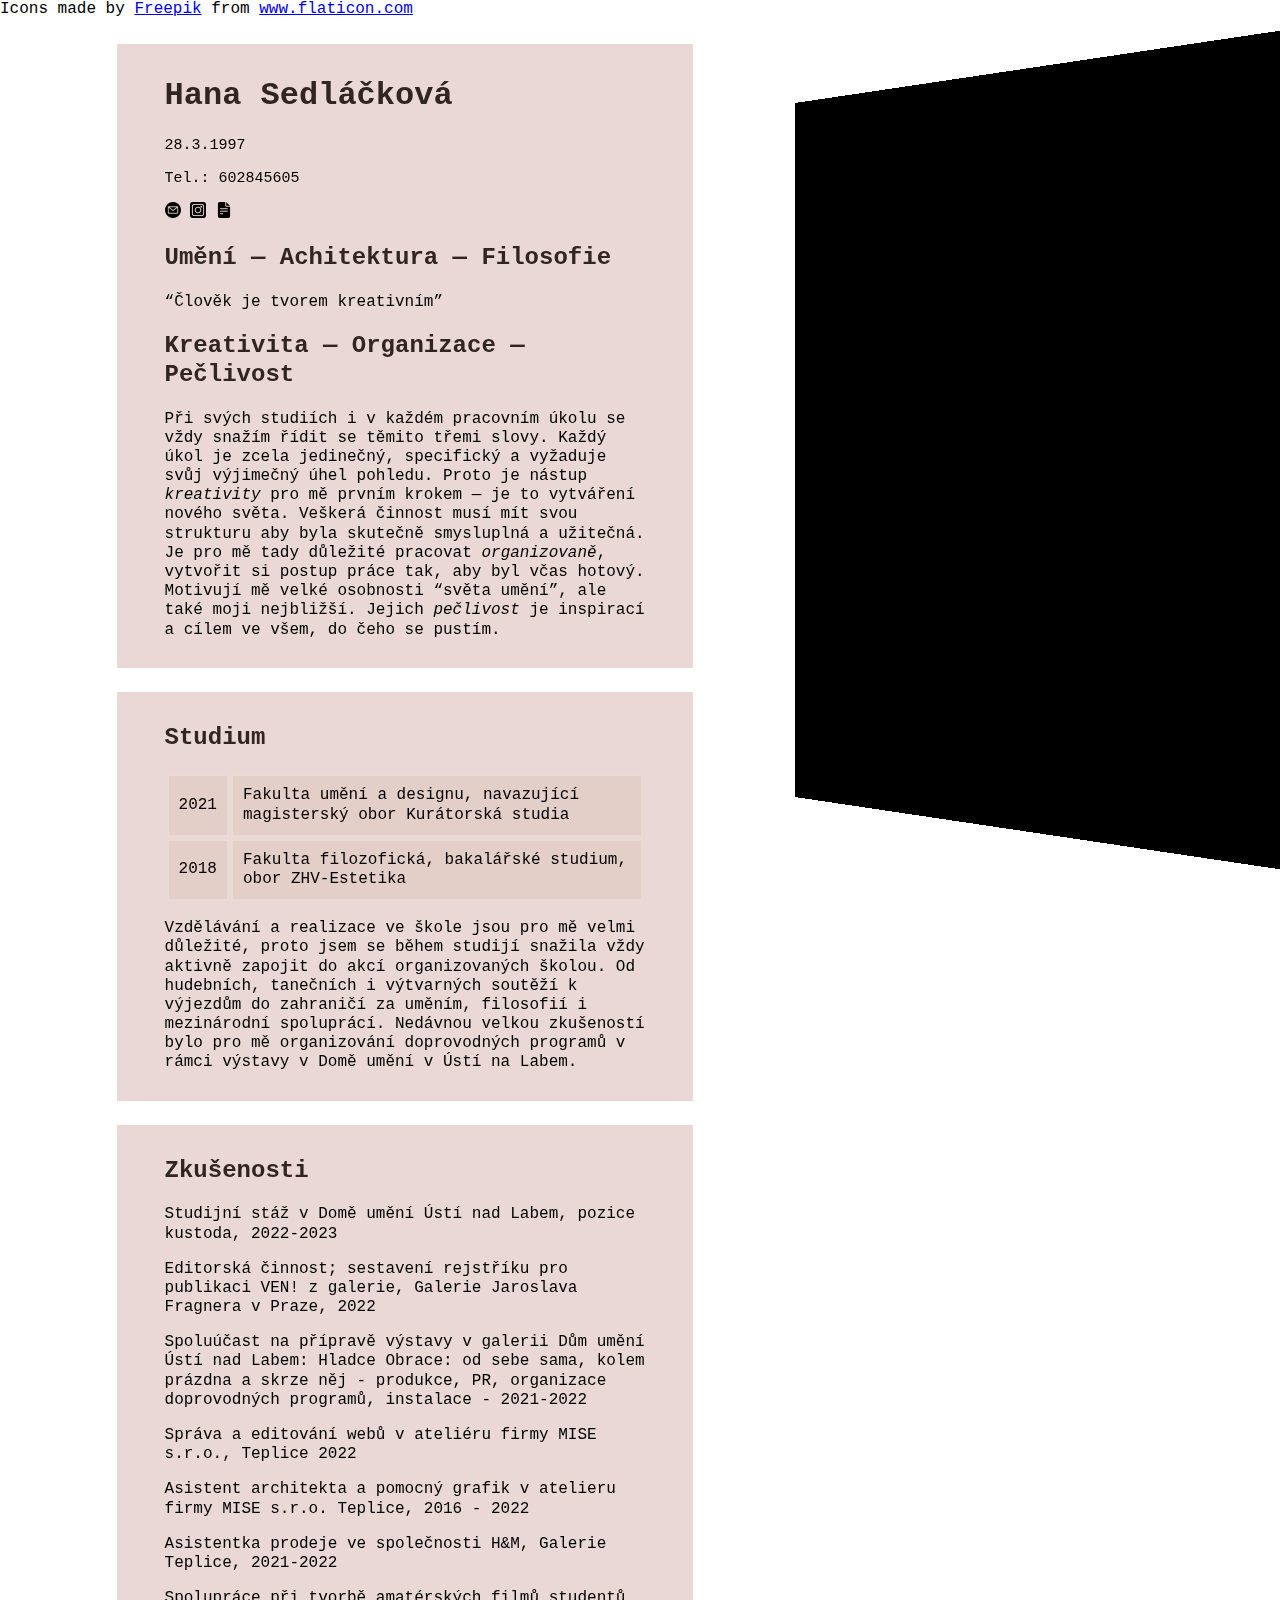
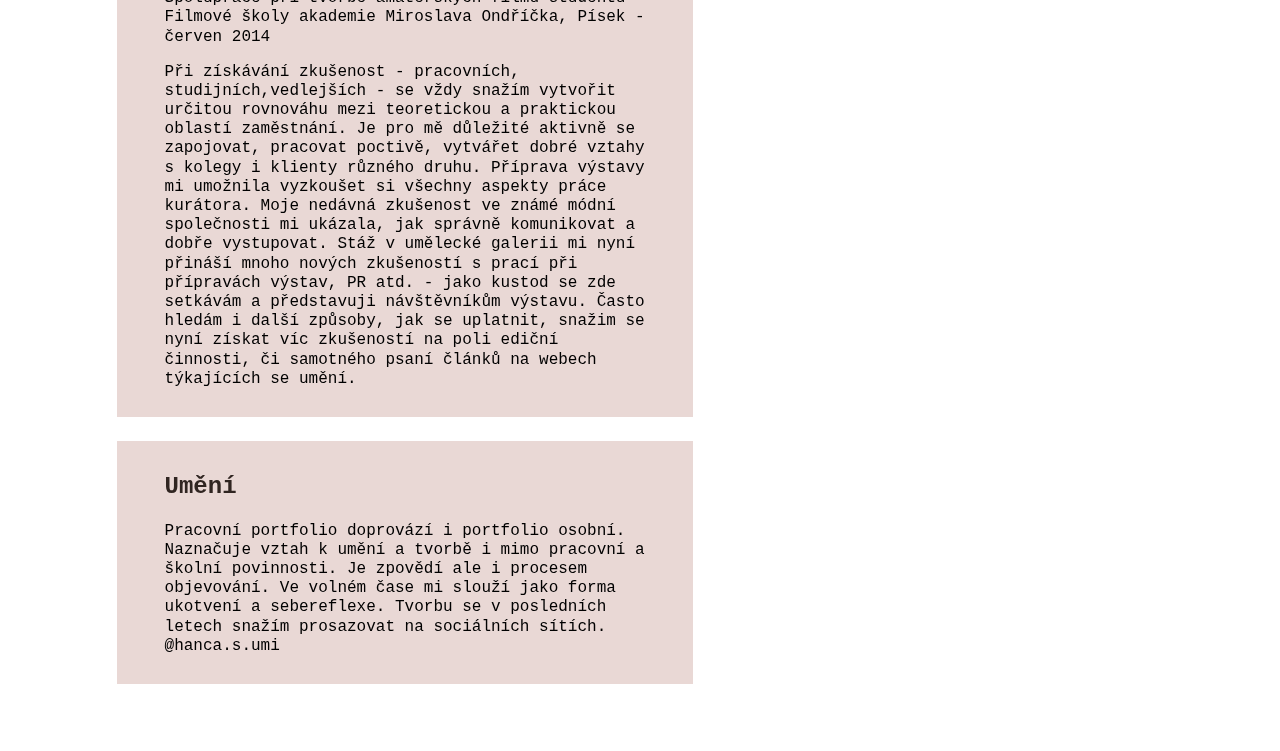
<file: index.html>
<!DOCTYPE html>
<html lang="en">
  <head>
    <meta charset="UTF-8" />
    <link rel="icon" type="" href="" />
    <title>Hana Sedláčková</title>
    <meta name="viewport" content="width=device-width, initial-scale=1.0" />
    <link rel="preconnect" href="https://fonts.googleapis.com">
    <link rel="preconnect" href="https://fonts.gstatic.com" crossorigin>
    <link href="https://fonts.googleapis.com/css2?family=Jura:wght@300;500&display=swap" rel="stylesheet"><link href="https://css.gg/css?=|file-document|instagram|mail" rel="stylesheet">
    <script type="module" crossorigin src="assets\index.6b516aca.js"></script>
    <link rel="stylesheet" href="assets\index.bf5c62b1.css">
  </head>
  <body>
    <div id="app"></div>

    <canvas id="bg"></canvas>

    <main>
      <section>
        <h1>Hana Sedláčková</h1>
        <h3 class="dn">28.3.1997</h3>
        <h3 class="telefon">Tel.: 602845605</h3>
        <div class="icons">
          <a href= "mailto:hannah.sedlackova@gmail.com">
            <img src="[data-uri]">
          </a>
          <a href="https://www.instagram.com/hanca.s.umi/" target="_blank">
            <img src="[data-uri]">
          </a>
          <a href="/cv.pdf" target="_blank">
            <img src="[data-uri]">
          </a>
        </div>
        <h2>Umění — Achitektura — Filosofie</h2>
        <q>Člověk je tvorem kreativním</q>
        <h2>Kreativita — Organizace — Pečlivost</h2>
        <p>Při svých studiích i v každém pracovním úkolu se vždy snažím řídit se těmito třemi slovy.
          Každý úkol je zcela jedinečný, specifický a vyžaduje svůj výjimečný úhel pohledu. Proto je
          nástup <em>kreativity</em> pro mě prvním krokem — je to vytváření nového světa.
          Veškerá činnost musí mít svou strukturu aby byla skutečně smysluplná a užitečná. Je pro
          mě tady důležité pracovat <em>organizovaně</em>, vytvořit si postup práce tak, aby byl včas hotový.
          Motivují mě velké osobnosti “světa umění”, ale také moji nejbližší. Jejich <em>pečlivost</em> je
          inspirací a cílem ve všem, do čeho se pustím.
          </p>
        </section>
        
        <section>
          <h2>Studium</h2>
            <table class="tg">
            <tbody>
              <tr>
                <td>2021</td>
                <td>Fakulta umění a designu, navazující magisterský obor Kurátorská studia</td>
              </tr>
              <tr>
                <td>2018</td>
                <td>Fakulta filozofická, bakalářské studium, obor ZHV-Estetika</td>
              </tr>
              <!-- <tr>
                <td>2016</td>
                <td>Gymnázium Teplice</td>
              </tr>
              <tr>
                <td>2013</td>
                <td>LTC Eastbourne, Anglie</td>
              </tr>
              <tr>
                <td>2012</td>
                <td>EC Brighton, Anglie</td>
              </tr> -->
            </tbody>
            </table>

            <p>Vzdělávání a realizace ve škole jsou pro mě velmi důležité, proto jsem se během studijí
              snažila vždy aktivně zapojit do akcí organizovaných školou. Od hudebních, tanečních i
              výtvarných soutěží k výjezdům do zahraničí za uměním, filosofií i mezinárodní spoluprácí.
              Nedávnou velkou zkušeností bylo pro mě organizování doprovodných programů v rámci
              výstavy v Domě umění v Ústí na Labem.</p>
        </section>

        <section>

          <h2>Zkušenosti</h2>
          <p>Studijní stáž v Domě umění Ústí nad Labem, pozice kustoda, 2022-2023</p>
          <p>Editorská činnost; sestavení rejstříku pro publikaci VEN! z galerie, Galerie Jaroslava
            Fragnera v Praze, 2022</p>
          <p>Spoluúčast na přípravě výstavy v galerii Dům umění Ústí nad Labem: Hladce Obrace: od
            sebe sama, kolem prázdna a skrze něj - produkce, PR, organizace doprovodných programů,
            instalace - 2021-2022</p>
          <p>Správa a editování webů v ateliéru firmy MISE s.r.o., Teplice 2022</p>
          <p>Asistent architekta a pomocný grafik v atelieru firmy MISE s.r.o. Teplice, 2016 - 2022</p>
          <p>Asistentka prodeje ve společnosti H&M, Galerie Teplice, 2021-2022</p>
          <p>Spolupráce při tvorbě amatérských filmů studentů Filmové školy akademie Miroslava
            Ondříčka, Písek - červen 2014</p>
          <p>Při získávání zkušenost - pracovních, studijních,vedlejších - se vždy snažím vytvořit určitou
            rovnováhu mezi teoretickou a praktickou oblastí zaměstnání. Je pro mě důležité aktivně se
            zapojovat, pracovat poctivě, vytvářet dobré vztahy s kolegy i klienty různého druhu. Příprava
            výstavy mi umožnila vyzkoušet si všechny aspekty práce kurátora. Moje nedávná zkušenost
            ve známé módní společnosti mi ukázala, jak správně komunikovat a dobře vystupovat. Stáž
            v umělecké galerii mi nyní přináší mnoho nových zkušeností s prací při přípravách výstav,
            PR atd. - jako kustod se zde setkávám a představuji návštěvníkům výstavu. Často hledám i
            další způsoby, jak se uplatnit, snažim se nyní získat víc zkušeností na poli ediční činnosti, či
            samotného psaní článků na webech týkajících se umění.</p>

        </section>
        <section>
          <h2>Umění</h2>
          <p>Pracovní portfolio doprovází i portfolio osobní. Naznačuje vztah k umění a tvorbě i mimo pracovní a školní povinnosti. Je zpovědí ale i procesem objevování. Ve volném čase mi slouží jako forma ukotvení a sebereflexe.
            Tvorbu se v posledních letech snažím prosazovat na sociálních sítích. @hanca.s.umi
           </p>
        </section>
      </main>

    <div>Icons made by <a href="https://www.freepik.com" title="Freepik">Freepik</a> from <a href="https://www.flaticon.com/" title="Flaticon">www.flaticon.com</a></div>
    
  </body>
</html>
</file>
